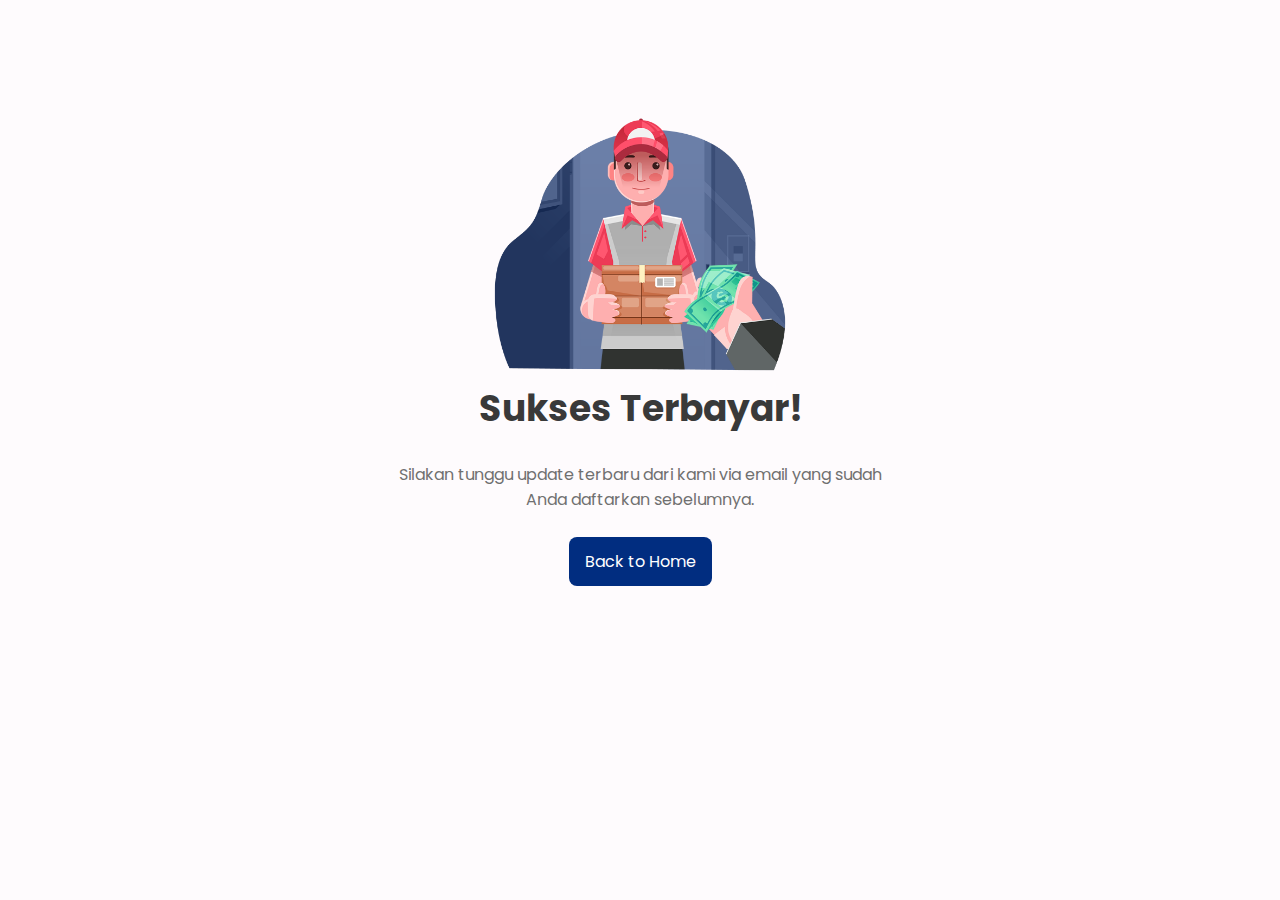
<file: success.html>
<!DOCTYPE html>
<html lang="en">
    <head>
        <meta charset="UTF-8">
        <meta name="viewport" content="width=device-width, initial-scale=1.0">

        <!--========== BOX ICONS ==========-->
        <link href='https://cdn.jsdelivr.net/npm/boxicons@2.0.5/css/boxicons.min.css' rel='stylesheet'>

        <!--========== CSS ==========-->
        <link rel="stylesheet" href="assets/css/style.css">
        
        <!--========== CSS SLICK ==========-->
        <link rel="stylesheet" type="text/css" href="assets/css/slick.css"/>
        <link rel="stylesheet" type="text/css" href="assets/css/slick-theme.css"/>
        
        <title>E-commerce</title>
    </head>
    <body onload="myFunction()" style="margin:0;">
        <!--========== PAGE LOADER ==========-->
        <div id="loader"></div>
        
        <!--========== SUCCESS ==========-->
        <div style="display:none;" id="myDiv" class="animate-bottom">
            <img src="assets/img/success-buy.png" alt="" width="320">
            <h2 class="section-title">Sukses Terbayar!</h2>
            <p class="about__description">Silakan tunggu update terbaru dari kami via email yang sudah <br>Anda daftarkan sebelumnya.</p>
                
            <div class="backhome__button">
                <a href="index.html" class="button">Back to Home</a>
            </div>
        </div>

        
        
        <!--========== MAIN JS ==========-->
        <script src="assets/js/main.js"></script>
     
    </body>
</html>
</file>
<file: assets/css/style.css>
/*===== GOOGLE FONTS =====*/
@import url("https://fonts.googleapis.com/css2?family=Poppins:wght@400;500;600&display=swap");

/*===== VARIABLES CSS =====*/
:root {
  --header-height: 3rem;

  /*========== Colors ==========*/
  --first-color: #012d80;
  --first-color-alt: #021a47;
  --title-color: #393939;
  --text-color: #707070;
  --text-color-light: #A6A6A6;
  --body-color: #fefbfd;
  --container-color: #FFFFFF;

  /*========== Font and typography ==========*/
  --body-font: 'Poppins', sans-serif;
  --biggest-font-size: 2.25rem;
  --h1-font-size: 1.5rem;
  --h2-font-size: 1.25rem;
  --h3-font-size: 1rem;
  --normal-font-size: .938rem;
  --small-font-size: .813rem;
  --smaller-font-size: .75rem;
  --smallest-font-size: .57rem;

  /*========== Font weight ==========*/
  --font-medium: 500;
  --font-semi-bold: 600;

  /*========== Margenes ==========*/
  --mb-1: .5rem;
  --mb-2: 1rem;
  --mb-3: 1.5rem;
  --mb-4: 2rem;
  --mb-5: 2.5rem;
  --mb-6: 3rem;

  /*========== z index ==========*/
  --z-tooltip: 10;
  --z-fixed: 100;
}

@media screen and (min-width: 768px){
  :root{
    --biggest-font-size: 4rem;
    --h1-font-size: 2.25rem;
    --h2-font-size: 1.5rem;
    --h3-font-size: 1.25rem;
    --normal-font-size: 1rem;
    --small-font-size: .875rem;
    --smaller-font-size: .813rem;
  }
}

/*========== BASE ==========*/
*,::before,::after{
  box-sizing: border-box;
}

html{
  scroll-behavior: smooth;
}

/*========== Variables Dark theme ==========*/
body.dark-theme{
  --title-color: #F1F3F2;
  --text-color: #C7D1CC;
  --body-color: #0f0e20;
  --container-color: #21233b;
}

/*========== Button Dark/Light ==========*/
.change-theme{
  position: absolute;
  right: 1.5rem;
  top: 2.2rem;
  display: flex;
  color: var(--text-color);
  font-size: 1.6rem;
  cursor: pointer;
}

body{
  margin: var(--header-height) 0 0 0;
  font-family: var(--body-font);
  font-size: var(--normal-font-size);
  background-color: var(--body-color);
  color: var(--text-color);
  line-height: 1.6;
}

h1,h2,h3,p,ul{
  margin: 0;
}

ul{
  padding: 0;
  list-style: none;
}

a{
  text-decoration: none;
}

img{
  max-width: 100%;
  height: auto;
}


/*========== CLASS CSS ==========*/
.section{
  padding: 4rem 0 2rem;
}

.section-title, .section-subtitle{
  text-align: center;
}

.section-title{
  font-size: var(--h1-font-size);
  color: var(--title-color);
  margin-bottom: var(--mb-3);
}

.section-subtitle{
  display: block;
  color: var(--first-color);
  font-weight: var(--font-medium);
  margin-bottom: var(--mb-1);
}

/*========== LAYOUT ==========*/
.bd-container{
  max-width: 960px;
  width: calc(100% - 2rem);
  margin-left: var(--mb-2);
  margin-right: var(--mb-2);
}

.bd-container-small{
  max-width: 960px;
  width: calc(100% - 2rem);
  margin-left: var(--mb-2);
  margin-right: var(--mb-2);
}

.bd-grid{
  display: grid;
  gap: 1.5rem;
}


.l-header{
  width: 100%;
  position: fixed;
  top: 0;
  left: 0;
  z-index: var(--z-fixed);
  background-color: var(--body-color);
}

/*========== NAV ==========*/
.nav{
  max-width: 1024px;
  height: var(--header-height);
  display: flex;
  justify-content: space-between;
  align-items: center;
}

@media screen and (max-width: 768px){
  .nav__menu{
    position: fixed;
    top: -100%;
    left: 0;
    width: 100%;
    padding: 1.5rem 0 1rem;
    text-align: center;
    background-color: var(--body-color);
    transition: .4s;
    box-shadow: 0 4px 4px rgba(0,0,0,.1);
    border-radius: 0 0 1rem 1rem;
    z-index: var(--z-fixed);
  }
}

.nav__item{
  margin-bottom: var(--mb-2);
}

.nav__link, .nav__logo, .nav__toggle, .nav__icon, .nav__icon{
  color: var(--text-color);
  font-weight: var(--font-medium);
}

.nav__logo:hover{
  color: var(--first-color);
}

.nav__link{
  transition: .3s;
}

.nav__link:hover{
  color: var(--first-color);
}

.nav__toggle, .nav__icon{
  font-size: 1.3rem;
  cursor: pointer;
}

.nav__icon{
  font-size: 1.3rem;
  cursor: pointer;
}

/* Show menu */
.show-menu{
  top: var(--header-height);
}

/* Active menu */
.active-link{
  color: var(--first-color);
}

/* Change background header */
.scroll-header{
  box-shadow: 0 2px 4px rgba(0,0,0,.1);
}


/* Scroll top */
.scrolltop{
  position: fixed;
  right: 1rem;
  bottom: -20%;
  display: flex;
  justify-content: center;
  align-items: center;
  padding: .3rem;
  background: var(--first-color);
  border-radius: .4rem;
  z-index: var(--z-tooltip);
  transition: .4s;
  visibility: hidden;
}

.scrolltop:hover{
  background-color: #1f2e4d;
}

.scrolltop__icon{
  font-size: 1.8rem;
  color: var(--body-color);
}


/* Show scrolltop */
.show-scroll{
  visibility: visible;
  bottom: 1.5rem;
}

/*========== HOME ==========*/
.home__container{
  height: calc(100vh - var(--header-height));
  align-content: center;
}

.home__title{
  font-size: var(--biggest-font-size);
  color: var(--first-color);
  margin-bottom: var(--mb-1);
}

.home__subtitle{
  font-size: var(--h2-font-size);
  color: var(--title-color);
  margin-bottom: var(--mb-4);
}

.home__img{
  width: 300px;
  justify-self: center;
}

/*========== BUTTONS ==========*/
.button{
  display: inline-block;
  background-color: var(--first-color);
  color: #FFF;
  padding: .75rem 1rem;
  border-radius: .5rem;
  transition: .3s;
}

.button:hover{
  background-color: var(--first-color-alt);
}

/*========== SLIDESHOW ==========*/
* {box-sizing:border-box}

/* Slideshow container */
.slideshow-container {
  max-width: 1000px;
  height: auto;
  position: relative;
  margin: auto;
}

/* Hide the images by default */
.mySlides {
  display: none;
}

/* Next & previous buttons */
.prev, .next {
  cursor: pointer;
  position: absolute;
  top: 75%;
  width: auto;
  margin-top: -22px;
  padding: 16px;
  color: var(--first-color);
  font-weight: bold;
  font-size: 13px;
  transition: 0.6s ease;
  border-radius: 0 3px 3px 0;
  user-select: none;
}

/* Position the "next button" to the right */
.next {
  right: 0;
  border-radius: 3px 0 0 3px;
}

/* On hover, add a black background color with a little bit see-through */
.prev:hover, .next:hover {
  background-color:var(--first-color);
  color: white;
}

/* Number text (1/3 etc) */
.numbertext {
  color: #f2f2f2;
  font-size: 12px;
  padding: 8px 12px;
  position: absolute;
  top: 0;
}

/* The dots/bullets/indicators */


.dots {
  cursor: pointer;
  height: 8px;
  width: 8px;
  margin: 0 2px;
  background-color: #bbb;
  border-radius: 50%;
  display: inline-block;
  transition: background-color 0.6s ease;
}

.active, .dots:hover {
  background-color: #717171;
}

/* Fading animation */
.fade {
  -webkit-animation-name: fade;
  -webkit-animation-duration: 1.5s;
  animation-name: fade;
  animation-duration: 1.5s;
}

@-webkit-keyframes fade {
  from {opacity: .4}
  to {opacity: 1}
}

@keyframes fade {
  from {opacity: .4}
  to {opacity: 1}
}


/*========== ABOUT ==========*/
.about__data{
  text-align: center;
}

.about__description{
  margin-bottom: var(--mb-3);
}

.about__img{
  width: 280px;
  border-radius: .5rem;
  justify-self: center;
}

/*========== DETAIL ==========*/
.detail__data{
  text-align: initial;
}

.detail__description{
  margin-bottom: var(--mb-3); 
}

.detail__description b{
  font-weight: var(--font-semi-bold);
}

.detail__img{
 min-width: 7rem;
}

.product-pic-zoom {
  margin-bottom: 10px;
  position: relative;
  z-index: 1;
}

.product-pic-zoom img {
  width: auto;
  border-radius: .5rem;
  justify-self: center;
}

.product-thumbs{
  margin-left: 1.5rem;
  margin-right: 1.5rem;
}

.product-thumbs .pt {
  cursor: pointer;
  position: relative;
  border-radius: .2rem;
}

.product-thumbs .pt img {
  border-radius: .2rem;
}

.product-thumbs .pt.active:after {
  position: absolute;
  content: "";
  width: 100%;
  height: 100%;
  left: 0;
  top: 0;
  border: 1px solid var(--text-color);
  z-index: 1;
  border-radius: .2rem;
}

.price_detail b {
  font-size: var(--h3-font-size);
  color: var(--title-color);
  margin-bottom: var(--mb-3);
}


/*========== SERVICES ==========*/
.services__container{
  row-gap: 2.5rem;
  grid-template-columns: repeat(auto-fit, minmax(220px, 1fr));
}

.services__content{
  text-align: center;
}

.services__img{
  width: 170px;
  border-radius: .4rem;
  margin-bottom: var(--mb-2);
}

.services__title{
  font-size: var(--h3-font-size);
  color: var(--title-color);
  margin-bottom: var(--mb-1);
}

.services__description{
  padding: 0 1.5rem;
}

/*========== PRODUCTS ==========*/
.products__container{
  grid-template-columns: repeat(2, 1fr);
  justify-content: center;
  
}

.products__content{
  position: relative;
  display: flex;
  flex-direction: column;
  background-color: var(--container-color);
  border-radius: .5rem;
  box-shadow: 0 2px 4px rgba(3, 31, 74, 0.15);

  padding: .75rem .75rem 3rem .75rem; 

}

.products__content:hover{
  
  background-color: rgba(201, 196, 196, 0.3);
  transition: .3s;
  
}

.products__img{
  width: 200px;
  display: block;
  margin-left: auto;
  margin-right: auto;
  margin-bottom: var(--mb-2);
  filter: drop-shadow(0 5px 2px rgba(80, 79, 79, 0.2));
}

.products__name, .products__preci{
  font-weight: var(--font-semi-bold);
  color: var(--title-color);
}

.products__name{
  font-size: var(--normal-font-size);
}

.products__detail, .products__preci{
  font-size: var(--small-font-size);
}
.products__preci{
  margin-bottom: var(--mb-4);
}

.products__detail{
  margin-bottom: var(--mb-1);
}

.products__button{
  position: absolute;
  bottom: 0;
  right: 0;
  display: flex;
  padding: .625rem .813rem;
  border-radius: .5rem 0 .5rem 0;
}

.products__button_detail{
  font-size: var(--smallest-font-size);
  position: absolute;
  bottom: 0;
  left: 0;
  display: flex;  
  padding: .625rem .813rem;
  border-radius: 0 .5rem 0 .5rem;
}


/*========== SLICK ==========*/
.slick_two
{
  width: 90%;
  margin: auto;
}

/*========== SIZE CHART ==========*/
.size__data{
  text-align: center;
}

.size__description{
  margin-bottom: var(--mb-5);
}

.size__img{
  width: 230px;
  justify-self: center;
}

/*========== CONTACT ==========*/
.contact__container{
  text-align: center;
}

.contact__description{
  margin-bottom: var(--mb-3);
}

/*========== FOOTER ==========*/
.footer__container{
  grid-template-columns: repeat(auto-fit, minmax(220px, 1fr));
  row-gap: 2rem;
}

.footer__logo{
  font-size: var(--h3-font-size);
  color: var(--first-color);
  font-weight: var(--font-semi-bold);
}

.footer__description{
  display: block;
  font-size: var(--small-font-size);
  margin: .25rem 0 var(--mb-3);
}

.footer__social{
  font-size: 1.5rem;
  color: var(--title-color);
  margin-right: var(--mb-2);
}

.footer__title{
  font-size: var(--h2-font-size);
  color: var(--title-color);
  margin-bottom: var(--mb-2);
}

.footer__link{
  display: inline-block;
  color: var(--text-color);
  margin-bottom: var(--mb-1);
}

.footer__link:hover{
  color: var(--first-color);
}

.footer__copy{
  text-align: center;
  font-size: var(--small-font-size);
  color: var(--text-color-light);
  margin-top: 3.5rem;
}

/*========== NAV SHOP ==========*/
/* The container <div> - needed to position the dropdown content */
.nav__shop {
  position: relative;
  display: inline-block;
}

/* Untuk lingkaran diatas icon */
.nav__shop a span {
  position: absolute;
  right: -8px;
  top: -1px;
  height: 17px;
  width: 17px;
  background: var(--first-color);
  color: var(--body-color);
  border-radius: 50%;
  font-size: 8px;
  font-weight: 700;
  text-align: center;
  line-height: 13px;
  border: 2px solid var(--body-color);
}

.nav__icon:hover{
  color: var(--first-color);
}

/* Dropdown Content (Hidden by Default) */
.nav__shop-content {
  display: none;
  position: absolute;
  right: 0;
  min-width: 100px;
  background: var(--container-color);
  box-shadow: 1px 2px 3px 0px rgba(0,0,0,0.10);
  border-radius: 6px;
  z-index: var(--z-fixed);
  float:right;
  padding: 20px;
}

.title_shop {
  border-bottom: 1px solid rgba(201, 196, 196, 0.3);
  padding-bottom: 35px;
}

.title_shop span {
  float: left;
  color: var(--text-color);
  font-size: var(--smallest-font-size); /* ======= */
  font-weight: var(--font-medium);
}
 
.item {
  padding: 15px 0 15px 0;
  display: flex;
  border-bottom:  1px solid rgba(201, 196, 196, 0.3);
}

.image_cart {
  width: 50px;
  height: 50px;
  border-radius: 6px;

  position: relative;
  padding: 4% .4% 4% .4%;
  background-color: rgba(201, 196, 196, 0.3);
  border-radius: .2rem;
  overflow: hidden;
  display: flex;
  justify-content: center;
}

.image_c {
  width: 40px;

}

.description {
  padding-top: 10px;
  margin-left: 20px;
  margin-right: 20px;
  width: 56px;
}
 
.description span {
  display: block;
  font-size: var(--smallest-font-size);
  color: var(--title-color);
  font-weight: var(--font-semi-bold);
}
 
.description span:first-child {
  margin-bottom: 5px;
}
.description span:last-child {
  font-weight: var(--font-medium);
  margin-top: 0.3px;
  color: var(--text-color);
}

.total-price {
  width: 110px;
  padding: 15px;
  text-align: center;
  font-size: var(--smallest-font-size);
  color: var(--title-color);
  font-weight: var(--font-semi-bold);
}

.delete-item {
  padding: 15px 0 15px 15px;
  vertical-align: baseline;
  text-align: center;
  font-size: var(--font-medium);
  color: var(--title-color);
  border-radius: .2rem;
}

.delete-item:hover {
  color: var(--first-color);
}

.total-all {
  padding: 15px 44px 35px 0;
}

.total-all span:first-child {
  float: left;
  color: var(--text-color);
  font-size: var(--smallest-font-size);
  font-weight: var(--font-medium);
}

.total-all span:last-child {
  float: right;
  font-size: var(--smallest-font-size);
  color: var(--title-color);
  font-weight: var(--font-semi-bold);
  padding-right: 12%;
}

.button-top{
  color: var(--text-color);
  display: inline-block;
  background-color: rgba(201, 196, 196, 0.3);
  padding: .75rem 1rem;
  border-radius: .2rem;
  transition: .3s;
}

.button-top:hover{
  color: var(--body-color);
  background-color: var(--text-color-light);
}

.button-top2{
  color: #FFF;
  display: inline-block;
  background-color: var(--first-color);
  padding: .75rem 1rem;
  border-radius: .2rem;
  transition: .3s;
}

.button-top2:hover{
  background-color: var(--first-color-alt);
}

.btn-viewcard{
  text-align: center;
  font-size: var(--smallest-font-size);
}

.btn-checkout{
  padding-top: .5rem;
  text-align: center;
  font-size: var(--smallest-font-size);
}

/* Links inside the dropdown */
.nav__shop-content a {
  padding: 12px 16px;
  text-decoration: none;
  display: block;
}

/* Show the dropdown menu on hover */
.nav__shop:hover .nav__shop-content {display: block;}



/*--========== Breadcrumb Pagination ==========--*/
.breadcrumb-pagination{
  border-bottom:  1px solid rgba(201, 196, 196, 0.3);
}

.breadcrumb {
  padding: 5px 5px;
  list-style: none;  
}
.breadcrumb li {
  display: inline;
  font-size: var(--small-font-size);
}
.breadcrumb li+li:before {
  padding: 8px;
  color: var(--text-color);
  content: "/\00a0";
}
.breadcrumb li a {
  color: var(--first-color);
  text-decoration: none;
}
.breadcrumb li a:hover {
  color: var(--first-color-alt);
}

/*========== SIZE-DETAIL ==========*/
.size_detail-container{
  padding: 10px 0;
  margin-bottom: 10px;
}

.sizes_detail{
  padding: 8px 0;
  display: flex;
  align-items: center;
  flex-wrap: wrap; /*Agar bisa turun ke bawah*/
}

.size_detail{
  width: 40px;
  height: 40px;
  border-radius: 6px;
  background-color: var(--container-color);
  box-shadow: 0 2px 4px rgba(3, 31, 74, 0.15);
  margin-right: 5px;
  margin-bottom: 5px;
  text-align: center;
  line-height: 40px;
  font-size: var(--smaller-font-size);
  cursor: pointer;
  transition: .3s;
  float: left; 
}

.size_detail:hover{
  background-color: rgba(201, 196, 196, 0.3);
  transition: .3s;
}

.size_detail.active{
  background-color: var(--first-color);
  color: #fff;
  transition: .5s;
}


/*========== SHOPPING CART ==========*/

.cart-table {
  margin-bottom: 40px;
}

.cart-table table {
  width: 100%;
  border: 1px solid rgba(201, 196, 196, 0.3);
  background: var(--container-color);
  border-radius: 0.4rem;
}

.cart-table table tr th {
  font-size: var(--smaller-font-size);
  color: var(--text-color);
  font-weight: var(--font-semi-bold);
  border-bottom: 1px solid rgba(201, 196, 196, 0.3);
  text-align: center;
  padding: 18px 0 19px;
}

.cart-table table tr th.p-name {
  text-align: left;
}

.cart-table table tr td {
  text-align: center;
  padding-top: 15px;
  padding-bottom: 15px;
}

.cart-table table tr td.cart-pic {
  width: 25%;
  padding-left: 25px;
  padding-right: 20px;
}

.cart-table table tr td.cart-title {
  text-align: left;
}

.cart-table table tr td.cart-title {
  color: var(--text-color);
  font-size: var(--smaller-font-size);
}

.cart-table table tr td.p-price{
  width: 20%;
}

.cart-table table tr td.p-size {
  width: 15%;
}


.cart-table table tr td.delete-item-sc a{
  font-size: var(--font-medium);
  color: var(--title-color);
}

.cart-table table tr td.delete-item-sc a:hover {
  color: var(--first-color);
}

.cart-table table tr td.p-price, .cart-table table tr td.p-size{
  color: var(--text-color);
  font-size: var(--smaller-font-size);
}




/*========== CHECKOUT ==========*/

.proceed-checkout ul {
  border: 1px solid rgba(201, 196, 196, 0.3);
  background: var(--container-color);
  padding-left: 25px;
  padding-right: 25px;
  padding-top: 10px;
  padding-bottom: 22px;
  border-radius: 0.4rem 0.4rem 0 0;
}

.proceed-checkout ul li {
  list-style: none;
  font-size: var(--smaller-font-size);
  color: var(--text-color);
  text-transform: uppercase;
  overflow: hidden;
  
}

.proceed-checkout ul li.subtotal {
  text-transform: capitalize;
  border-bottom: 1px solid rgba(201, 196, 196, 0.3);
  padding-top: 14px;
  padding-bottom: 14px;
}

.proceed-checkout ul li.subtotal-btm {
  text-transform: capitalize;
  padding-top: 14px;
}

.proceed-checkout ul li.subtotal span, .proceed-checkout ul li.subtotal-btm span {
  font-weight: var(--font-semi-bold);
}

.proceed-checkout ul li span {
  float: right;
}

.proceed-checkout .proceed-btn {
  font-size: var(--smaller-font-size);
  color: #FFF;
  background: var(--first-color);
  text-transform: uppercase;
  padding: 15px 25px 14px 25px;
  display: block;
  text-align: center;
  border: 1px solid rgba(201, 196, 196, 0.3);
  border-radius: 0 0 0.4rem 0.4rem;
}

.proceed-checkout .proceed-btn:hover {
  background: var(--first-color-alt);
}


/*========== INPUT BIODATA ==========*/

input, select, textarea {
  width: 100%;
  padding: 12px 20px;
  margin: 8px 0;
  display: inline-block;
  border: 1px solid #ccc;
  border-radius: 4px;
  box-sizing: border-box;
}

.form-group{
  padding-top: var(--mb-1);
  font-size: var(--small-font-size);
}

.mb-4{
  font-size: var(--h3-font-size);
  color: var(--title-color);
  margin-bottom: var(--mb-1);
}







/* Center the loader */
#loader {
  position: absolute;
  left: 50%;
  top: 50%;
  z-index: 1;
  width: 70px;
  height: 70px;
  margin: -76px 0 0 -76px;
  border: 8px solid #f3f3f3;
  border-radius: 50%;
  border-top: 8px solid var(--first-color);
  -webkit-animation: spin 2s linear infinite;
  animation: spin 2s linear infinite;
}

@-webkit-keyframes spin {
  0% { -webkit-transform: rotate(0deg); }
  100% { -webkit-transform: rotate(360deg); }
}

@keyframes spin {
  0% { transform: rotate(0deg); }
  100% { transform: rotate(360deg); }
}

/* Add animation to "page content" */
.animate-bottom {
  position: relative;
  -webkit-animation-name: animatebottom;
  -webkit-animation-duration: 1s;
  animation-name: animatebottom;
  animation-duration: 1s;
  padding-top: 7rem;
}

@-webkit-keyframes animatebottom {
  from { bottom:-100px; opacity:0 } 
  to { bottom:0px; opacity:1 }
}

@keyframes animatebottom { 
  from{ bottom:-100px; opacity:0 } 
  to{ bottom:0; opacity:1 }
}

#myDiv {
  display: none;
  text-align: center;
}



/*========== MEDIA QUERIES ==========*/
@media screen and (min-width: 576px){
  .home__container,
  .about__container,
  .size__container{
    grid-template-columns: repeat(2,1fr);
    align-items: center;
  }

  .cart-table table {
    min-width: 545px;
  }

  .detail__container{
    grid-template-columns: repeat(2,1fr);
    align-items: flex-start;
  }

  .prev, .next {
    top: 50%;
  }

  .home {
    margin-left: var(--mb-4);
    margin-right: var(--mb-4);
  }

  .about__data, .about__initial,
  .detail__data, .detail__initial,
  .size__data, .size__initial,
  .contact__container, .contact__initial{
    text-align: initial;
  }

   .about__img, .detail__img, .size__img{
    width: 380px;
    order: -1;
  }

  .contact__container{
    grid-template-columns: 1.75fr 1fr;
    align-items: center;
  }

  .contact__button{
    justify-self: center;
  }

  .backhome__button{
    justify-self: center;
  }

  .title_shop span {
    font-size: var(--smaller-font-size);
  }

  .total-price {
    width: 110px;
    font-size: var(--smaller-font-size);
  }

  .description span {
    font-size: var(--smaller-font-size);
  }

  .description span:last-child {
    font-size: var(--smallest-font-size);
  }

  .description {
    width: 100px;
  }

  .total-all {
    padding-right: 30px;
  }

  .total-all span:first-child {
    font-size: var(--smaller-font-size);
  }
  
  .total-all span:last-child {
    font-size: var(--smaller-font-size);
  }
    
  .btn-viewcard{
    font-size: var(--smaller-font-size);
  }
  
  .btn-checkout{
    font-size: var(--smaller-font-size);
  }
}

@media screen and (min-width: 768px){
  .cart__container{
    grid-template-columns: repeat(2,1fr);
    align-items: flex-start;
  }

  body{
    margin: 0;
  }

  .section{
    padding-top: 8rem;
  }

  .nav{
    height: calc(var(--header-height) + 1.5rem);
  }

  .nav__list{
    display: flex;
  }

  .nav__item{
    margin-left: var(--mb-5);
    margin-bottom: 0;
  }

  .nav__toggle{
    display: none;
  }

  .change-theme{
    position: initial;
    margin-left: var(--mb-2);
  }

  .home__container{
    height: 100vh;
    justify-items: center;
  }

  .services__container,
  .products__container{
    margin-top: var(--mb-6);
  }
}

@media screen and (min-width: 960px){


  .bd-container{
    margin-left: auto;
    margin-right: auto;
  }

  .home__img{
    width: 500px;
  }

  .about__container,
  .app__container{
    column-gap: 7rem;
  }

  .detail__container, 
  .cart__container{
    column-gap: 2rem;
  }

  .product-thumbs{
    margin-left: 0;
    margin-right: 0;
  }
}


/* For tall screens on mobiles y desktop*/
@media screen and (min-height: 721px) {
  .home__container {
      height: 640px;
  }
}
</file>
